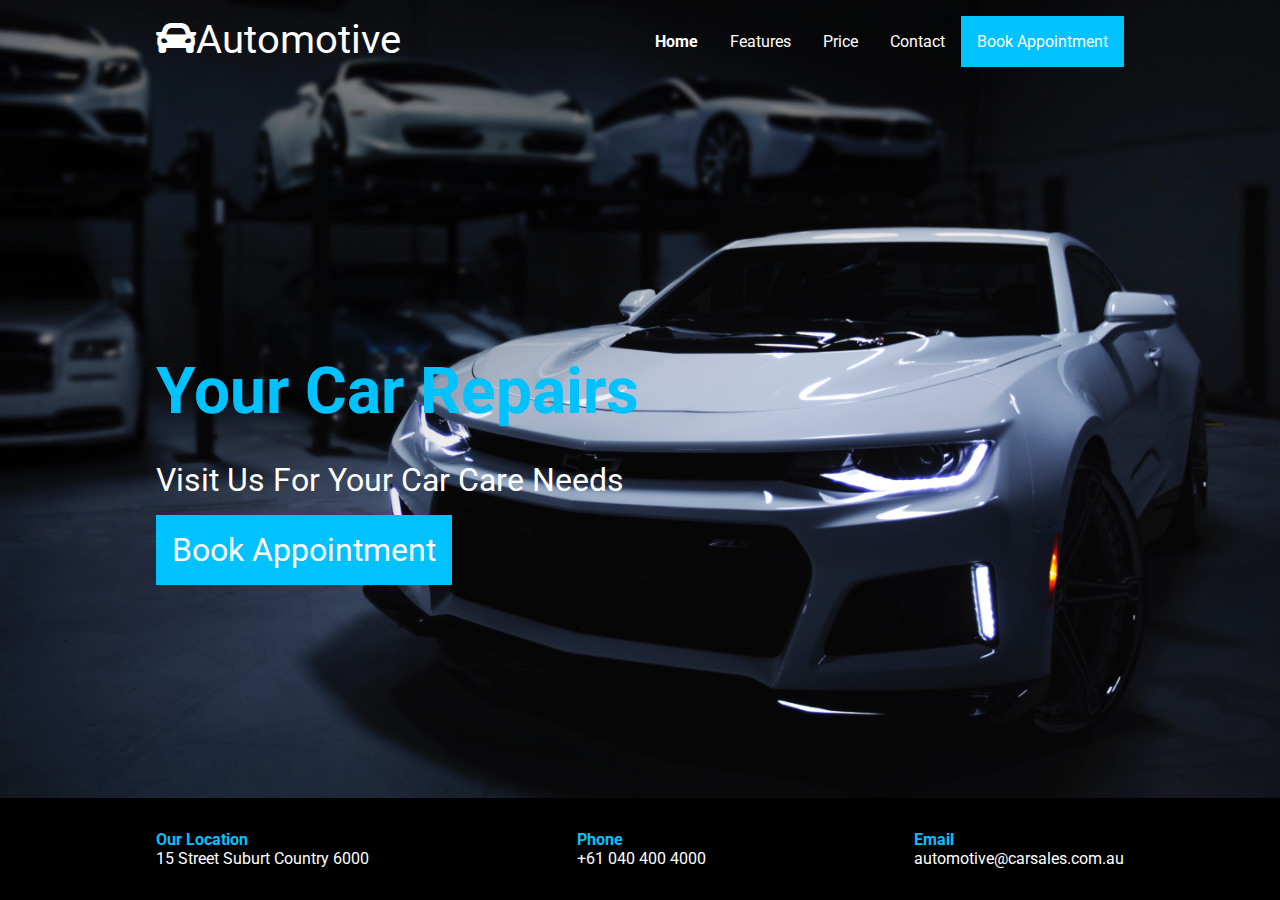
<file: automotive/index.html>
<!DOCTYPE html>
<html lang="en">
<head>
  <meta charset="UTF-8">
  <meta name="viewport" content="width=device-width, initial-scale=1.0">
  <title>Car Design</title>
  <link
            rel="stylesheet"
            href="https://cdnjs.cloudflare.com/ajax/libs/font-awesome/5.14.0/css/all.min.css"
        />
  <link rel="stylesheet" href="style.css" />
</head>
<body>
  <header>
    <nav class="container">
      <div class="logo"><i class="fas fa-car"></i>Automotive</div>
      <ul>
        <li><a href="#" class="selected">Home</a></li>
        <li><a href="#">Features</a></li>
        <li><a href="#">Price</a></li>
        <li><a href="#">Contact</a></li>
        <li><a href="#" class="highlight">Book Appointment</a></li>
      </ul>
    </nav>
    <div class="content">
      <div class="container">
        <h1>Your Car Repairs</h1>
        <p>Visit Us For Your Car Care Needs</p>
        <a class="highlight" href="#">Book Appointment</a>
      </div>
    </div>
  </header>

  <footer>
    <ul class="container">
      <li>
        <strong>Our Location</strong>
        <p>15 Street Suburt Country 6000</p>
      </li>
      <li>
        <strong>Phone</strong>
        <p>+61 040 400 4000</p>
      </li>
      <li>
        <strong>Email</strong>
        <p>automotive@carsales.com.au</p>
      </li>
    </ul>
  </footer>
  
</body>
</html>
</file>
<file: automotive/style.css>
@import url("https://fonts.googleapis.com/css2?family=Roboto:wght@300;400;500;700;900&display=swap");

*{
  box-sizing: border-box;
}

body{
  background-color: #fff;
  font-family: "Roboto", sans-serif;
  margin: 0;
}

.container{
  padding: 1rem;
  margin: 0 auto;
  max-width: 100%;
  width: 1000px;
}

header{
  background-image: url('car-bg.jpg');
  background-size: cover;
  background-position: center center;
  color: white;
  display: flex;
  flex-direction: column;
  align-items: flex-start;
  min-height: calc(100vh - 102px);
}

.content{
  font-size: 2rem;
  margin: auto;
  max-width: 100%;
}

.content h1{
  color: #00c2ff;
  margin-bottom: 0;
}

nav{
  display: flex;
  justify-content: space-between;
}

nav .logo{
  font-size: 2.5rem;
}

nav ul{
  display: flex;
  list-style-type: none;
  padding: 0;
}

nav li a{
  color: white;
  padding: 1rem;
  text-decoration: none;
}

.selected{
  font-weight: bold;
}

.highlight{
  background-color: #00c2ff;
  color: white;
  padding: 1rem;
  text-decoration: none;
}

footer{
  background-color: #000;
  color: #fff;
  padding: 1rem;
}

footer ul{
  display: flex;
  align-items: center;
  justify-content: space-between;
  list-style-type: none;
  padding: 0;
}

footer strong{
  color: #00c2ff;
}

footer p{
  margin: 0;
}

@media screen and (max-width: 700px) {
  .content {
      font-size: 1.4rem;
      margin: 2rem auto 0;
  }

  nav ul {
      flex-direction: column;
  }

  nav li:not(:last-child) {
      margin-bottom: 1rem;
  }

  nav .highlight {
      display: none;
  }

  footer ul {
      flex-direction: column;
      justify-content: center;
  }

  footer li {
      margin: 1rem;
      text-align: center;
  }
}
</file>
